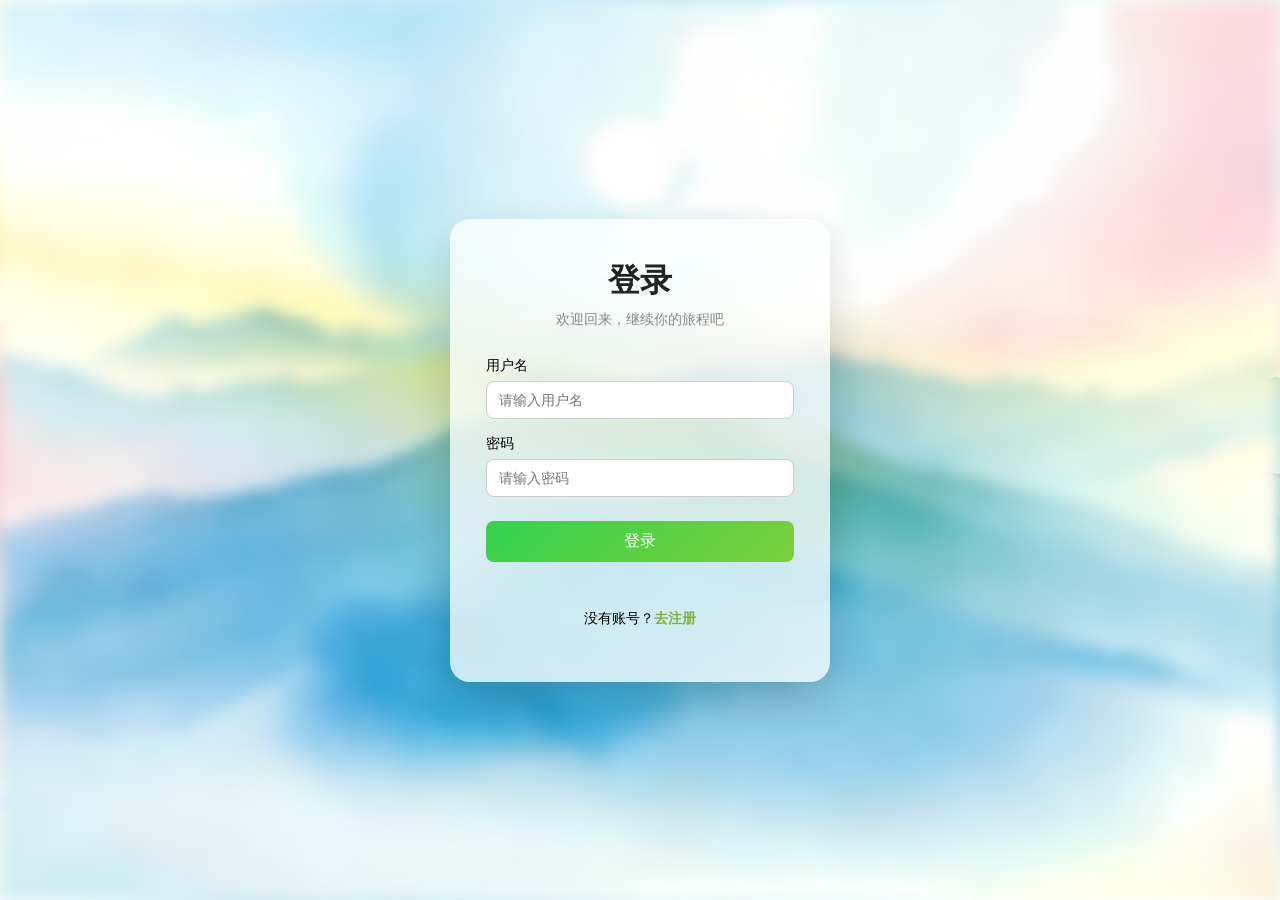
<file: frontend/index.html>
<!doctype html>
<html lang="Zh-CN">
  <head>
    <meta charset="UTF-8" />
    <meta name="viewport" content="width=device-width, initial-scale=1.0" />
    <title>登录界面</title>
    <link rel="stylesheet" href="css/style.css" />
  </head>
  <body>
    <!-- 登录卡片 -->
    <div class="card">
      <div class="card_header">
        <h1>登录</h1>
        <p>欢迎回来，继续你的旅程吧</p>
      </div>
      <!-- <h1>登录</h1> -->
      <form action="" id="LoginForm" novalidate>
        <!-- 用户名部分 -->
        <div class="form-group">
          <label for="username">用户名</label>
          <input
            type="text"
            id="username"
            name="username"
            placeholder="请输入用户名"
          />
        </div>

        <!-- 密码部分 -->
        <div class="form-group">
          <label for="password">密码</label>
          <input
            type="password"
            id="password"
            name="password"
            placeholder="请输入密码"
          />
        </div>

        <!-- 按钮部分 -->
        <button type="submit" id="SubmitBtn">登录</button>

        <!-- 塞js报告 -->
        <p id="message" class="message"></p>

        <!-- 注册链接 -->
        <p class="link">没有账号？<a href="register.html">去注册</a></p>
      </form>
    </div>

    <script src="js/login.js"></script>
  </body>
</html>
</file>
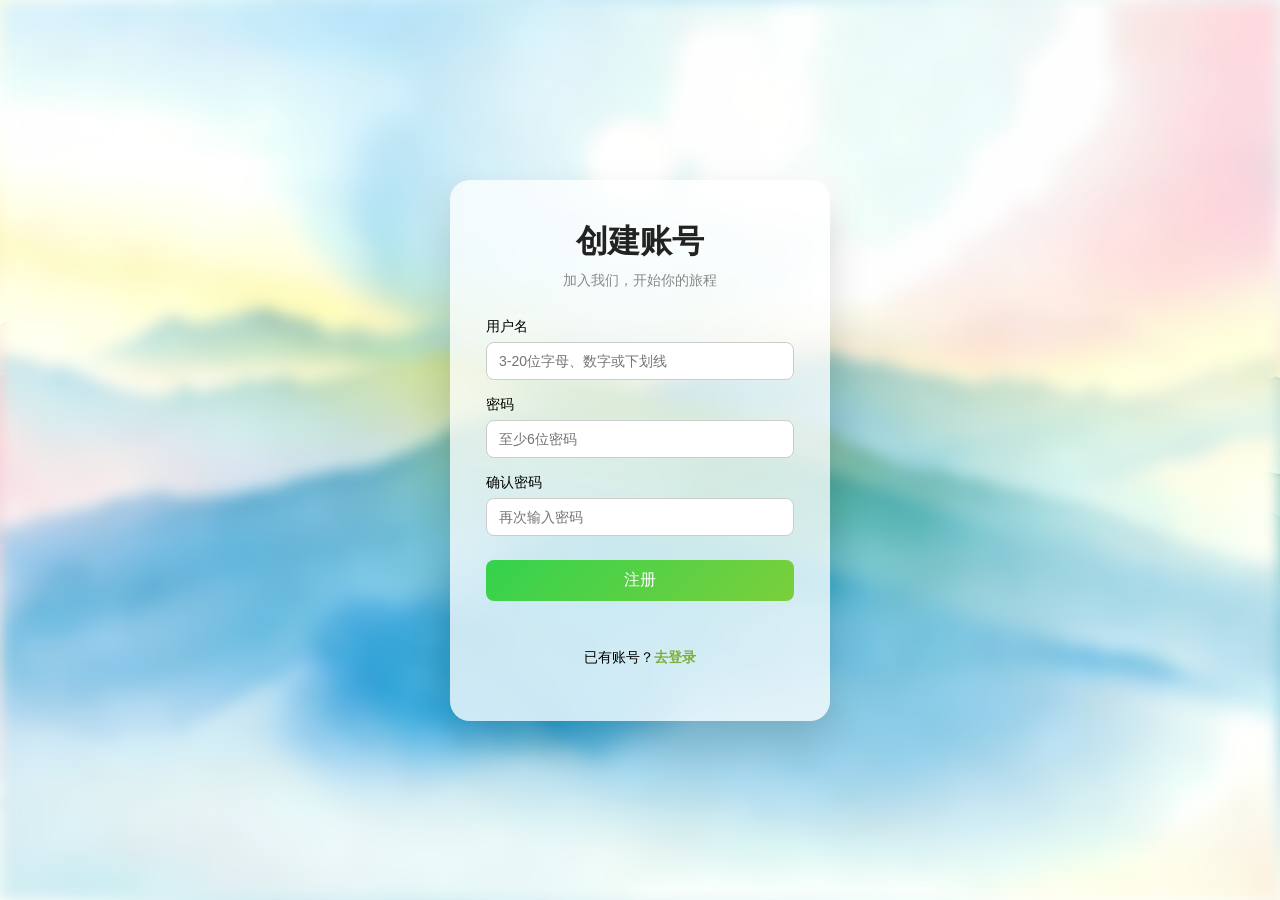
<file: frontend/register.html>
<!doctype html>
<html lang="Zh-CN">
  <head>
    <meta charset="UTF-8" />
    <meta name="viewport" content="width=device-width, initial-scale=1.0" />
    <title>注册</title>
    <link rel="stylesheet" href="css/style.css" />
  </head>
  <body>
    <!-- 注册卡片 -->
    <div class="card">
      <div class="card_header">
        <h1>创建账号</h1>
        <p>加入我们，开始你的旅程</p>
      </div>
      <form action="" id="RegisterForm" novalidate>
        <!-- 用户名部分 -->
        <div class="form-group">
          <label for="username">用户名</label>
          <input
            type="text"
            id="username"
            name="username"
            placeholder="3-20位字母、数字或下划线"
          />
        </div>

        <!-- 密码部分 -->
        <div class="form-group">
          <label for="password">密码</label>
          <input
            type="password"
            id="password"
            name="password"
            placeholder="至少6位密码"
          />
        </div>

        <!-- 确认密码部分 -->
        <div class="form-group">
          <label for="ConfirmPassword">确认密码</label>
          <input
            type="password"
            id="ConfirmPassword"
            name="ConfirmPassword"
            placeholder="再次输入密码"
          />
        </div>

        <!-- 邮箱
        <div class="form-group">
          <label for="email">邮箱</label>
          <input
            type="email"
            id="email"
            name="email"
            placeholder="请输入邮箱"
            autocomplete="email"
          />
        </div>

         验证码 
        <div class="form-group">
          <input type="text" id="code" name="code" placeholder="请输入验证码" />
          <button type="button" id="sendCode">获取验证码</button>
        </div> -->
        
        <!-- 按钮部分 -->
        <button type="submit" id="SubmitBtn">注册</button>

        <!-- 塞js报告 -->
        <p id="message" class="message"></p>

        <!-- 登录链接 -->
        <p class="link">已有账号？<a href="index.html">去登录</a></p>
      </form>
    </div>

    <script src="js/register.js"></script>
  </body>
</html>
</file>
<file: frontend/css/style.css>
* {
  box-sizing: border-box;
}

body {
  /* 取消默认margin */
  margin: 0;
  min-height: 100vh;
  display: flex;
  /* 居中 */
  justify-content: center;
  align-items: center;
  background-color: #f0f2f5;
  font-family: Arial, "Microsoft YaHei", sans-serif;
  /* 背景 */
  background-image: url("/frontend/assets/image/background_picture.png");
  background-size: cover;
  /* background-position: center; */
  background-repeat: no-repeat;
  background-attachment: fixed;
}
body::before {
  content: "";
  position: fixed;
  top: 0;
  left: 0;
  width: 100%;
  height: 100%;
  background: url(/frontend/assets/image/background_picture.png) center/cover
    no-repeat;
  filter: blur(8px);
  z-index: -1;
}
/* 卡片 */
.card_header {
  text-align: center;
  margin-bottom: 28px;
}
.card_header h1 {
  margin: 0 0 8px;
  /* font-size: 30px; */
  color: #222;
  font-weight: 600;
}
.card_header p {
  margin: 0;
  color: #888;
  font-size: 14px;
}
.card {
  width: 380px;
  padding: 40px 36px;
  background: rgba(255, 255, 255, 0.75);
  /* 圆角&阴影 */
  border-radius: 20px;
  box-shadow: 0 20px 40px rgba(0, 0, 0, 0.15);
  backdrop-filter: blur(10px);
}

h1 {
  text-align: center;
  margin-bottom: 24px;
}

.form-group {
  margin-bottom: 16px;
}

label {
  display: block;
  margin-bottom: 6px;
  font-size: 14px;
}
/* 改输入框 */
input {
  width: 100%;
  padding: 10px 12px;
  border: 1.5px solid #ccc;
  border-radius: 8px;
  font-size: 14px;
}

input:focus {
  outline: none;
  /* 选框颜色 */
  border-color: #7fae3b;
}
/* 按钮 */
button {
  width: 100%;
  padding: 10px;
  margin-top: 8px;
  background: linear-gradient(135deg, #34d24e, #7bcf3b);
  color: #fff;
  border: none;
  border-radius: 8px;
  font-size: 16px;
  cursor: pointer;
}
button:hover {
  transform: translateY(-0.5px);
  box-shadow: 0 8px 16px rgba(102, 234, 166, 0.4);
}
button:active {
  transform: translateY(0);
}
button:disabled {
  background: #b3dc79;
  cursor: not-allowed;
  transform: none;
  box-shadow: none;
}

/* 提示信息 */
.message {
  min-height: 20px;
  font-size: 14px;
  text-align: center;
}
.message.error {
  color: #ff4d4f;
}
.message.success {
  color: #52c41a;
}

/* link */
.link {
  text-align: center;
  font-size: 14px;
}
.link a {
  color: #7fae3b;
  text-decoration: none;
  font-weight: 600;
}
.link a:hover {
  text-decoration: underline;
}
/* 动画 */
.card {
  animation: come 0.75s ease-out;
}
@keyframes come {
  from {
    opacity: 0;
    transform: translateY(20px);
  }
  to {
    opacity: 1;
    transform: translateY(0);
  }
}
/* 验证码按钮 */
#sendCode{
   
}
</file>
